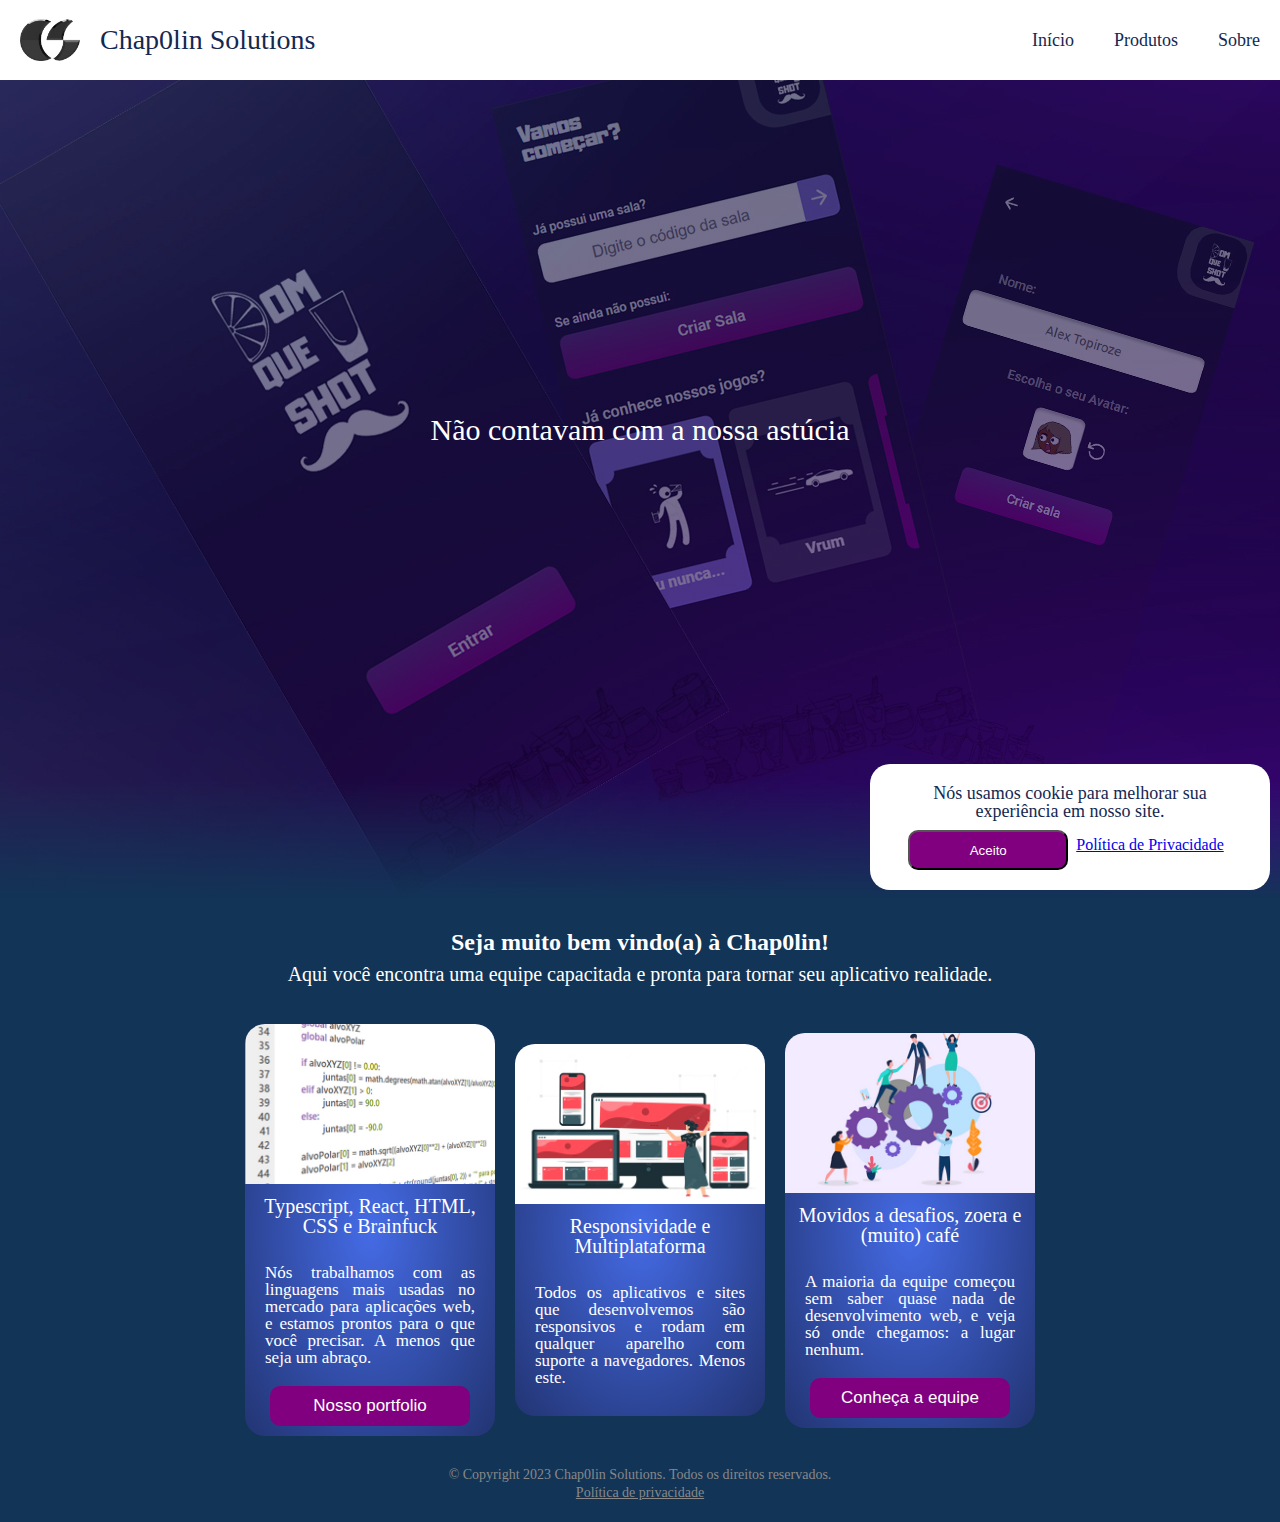
<file: index.html>
<!DOCTYPE html>
<html lang="en">
  <head>
    <meta charset="UTF-8" />
    <meta http-equiv="X-UA-Compatible" content="IE=edge" />
    <meta name="viewport" content="width=device-width, initial-scale=1.0" />
    <link
      rel="shortcut icon"
      href="./src/img/logo.png"
      type="image/x-icon"
    />
    <title>Chap0lin Solutions</title>
    <link rel="stylesheet" href="style.css" />
  </head>
  <body>
    <script src="https://cdnjs.cloudflare.com/ajax/libs/gsap/3.11.4/gsap.min.js"></script>
    <script src="./main.js"></script>
    
    <div class="introDiv">
      <div class="header">
        <div class="headerLeft">
          <img src="./src/img/logo.png" class="headerLogo">
          <p class="headerTitle">Chap0lin Solutions</p>
        </div>
        <div class="headerRight">
          <a class="headerItem desktop" href="./index.html">Início</a>
          <a class="headerItem desktop" href="./src/pages/products/products.html">Produtos</a>
          <a class="headerItem desktop" href="./src/pages/about/about.html">Sobre</a>
          <img class="headerBurguerIcon" onClick='toggleBurguerMenu()' src="./src/img/icons/burguer-menu-icon.png" />
        </div>
      </div>
      <div class='headerBurguerMenu'>
        <a class="headerItem burguer" href="./index.html">Início</a>
        <a class="headerItem burguer" href="./src/pages/products/products.html">Produtos</a>
        <a class="headerItem burguer" href="./src/pages/about/about.html">Sobre</a>
      </div>
      <p class="IntroTitle">Não contavam com a nossa astúcia</p>
      <div class="introTransition"></div>
    </div>

    <div class="WhatWeDoDiv">
      <div class="WhatWeDoIntro">
        <div class="WhatWeDoCover">
          <p class="WhatWeDoTitle">Seja muito bem vindo(a) à Chap0lin!</p>
          <p class="WhatWeDoText">Aqui você encontra uma equipe capacitada e pronta para tornar seu aplicativo realidade.</p>
        </div>
      </div>
      <div class="ThingsWeDo">
        <div class="ThingWeDo">
          <img src="./src/img/programming.jpg" class="ThingWeDoImg"/>
          <p class="ThingWeDoTitle">
            Typescript, React, HTML, CSS e Brainfuck
          </p>
          <p class="ThingWeDoText">
            Nós trabalhamos com as linguagens mais usadas no mercado para aplicações web, e estamos prontos para o que você precisar. A menos que seja um abraço.
          </p>
          <a href="./src/pages/products/products.html">
            <button class="ThingWeDoButton">Nosso portfolio</button>
          </a>
        </div>
        <div class="ThingWeDo">
          <img src="./src/img/responsive.jpg" class="ThingWeDoImg"/>
          <p class="ThingWeDoTitle">
            Responsividade e Multiplataforma
          </p>
          <p class="ThingWeDoText">
            Todos os aplicativos e sites que desenvolvemos são responsivos e rodam em qualquer aparelho com suporte a navegadores. Menos este.
          </p>
        </div>
        <div class="ThingWeDo">
          <img src="./src/img/team.jpg" class="ThingWeDoImg"/>
          <p class="ThingWeDoTitle">
            Movidos a desafios, zoera e (muito) café
          </p>
          <p class="ThingWeDoText">
            A maioria da equipe começou sem saber quase nada de desenvolvimento web, e veja só onde chegamos: a lugar nenhum.
          </p>
          <a href="./src/pages/about/about.html">
            <button class="ThingWeDoButton">Conheça a equipe</button>
          </a>
        </div>
      </div>
    </div>  
    <div class="footer">
      <p class="footerItem">&copy; Copyright 2023 Chap0lin Solutions. Todos os direitos reservados.</p>
      <a class="footerItem" href="./src/pages/privacy/privacyPolicy.html">Política de privacidade</a>
    </div>
    
    <div class="cookieBox">
      <p class="cookieText">
        Nós usamos cookie para melhorar sua experiência em nosso site.
      </p>
      <div class="cookieButtonAndLink">
        <button onClick='setCookiesConsent()' class="cookieButton">Aceito</button>
        <a href="./src/pages/privacy/privacyPolicy.html">
          <p class="cookieLink">
            Política de Privacidade
          </p>
        </a>
      </div>
    </div>
  </body>
</html>
</file>
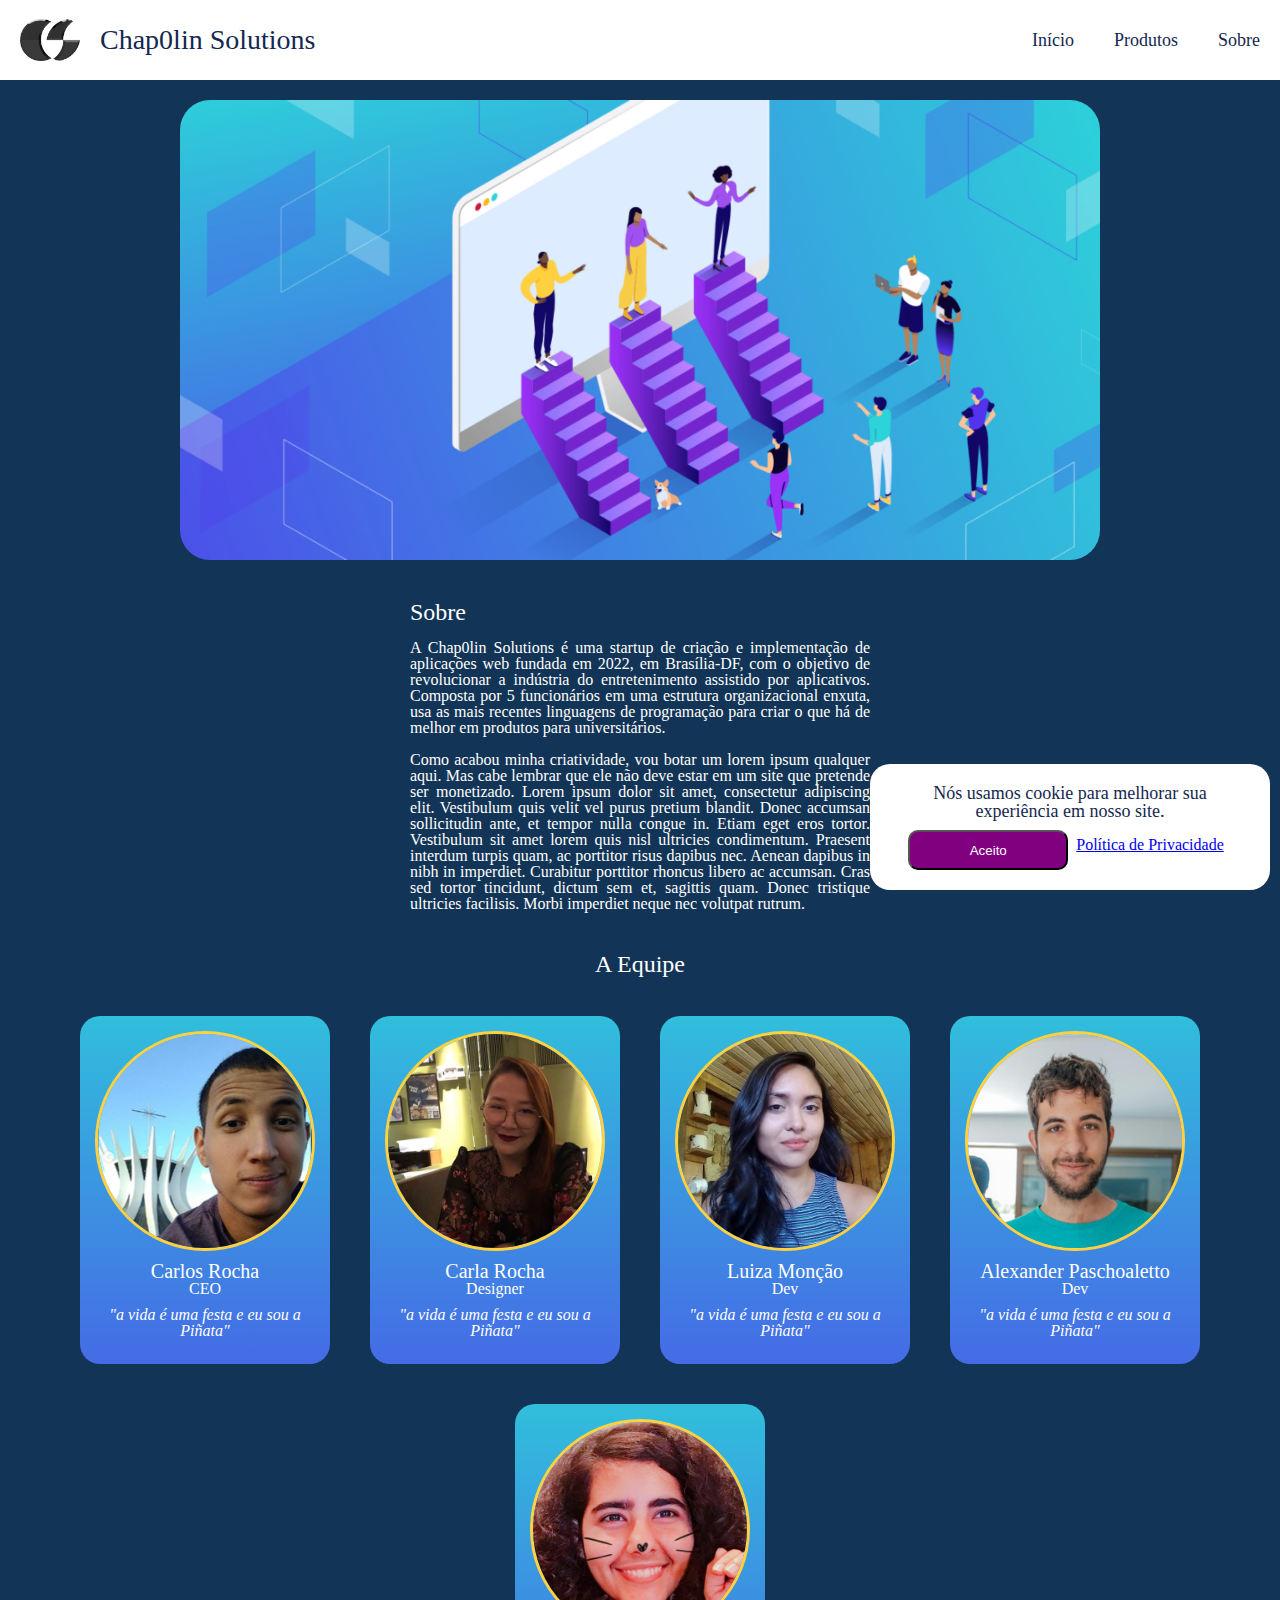
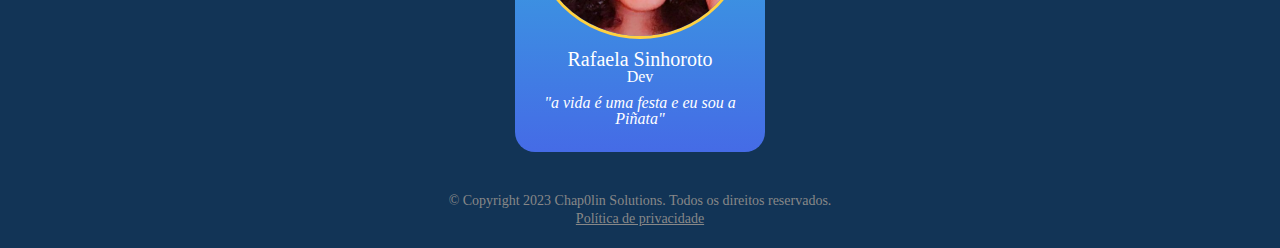
<file: src/pages/about/about.html>
<!DOCTYPE html>
<html lang="en">
    <head>
        <meta charset="UTF-8" />
        <meta http-equiv="X-UA-Compatible" content="IE=edge" />
        <meta name="viewport" content="width=device-width, initial-scale=1.0" />
        <link
          rel="shortcut icon"
          href="../../img/logo.png"
          type="image/x-icon"
        />
        <title>Chap0lin Solutions</title>
        <link rel="stylesheet" href="../../../style.css" />
        <link rel="stylesheet" href="./about.css" />
    </head>
    <body>
      <script src="https://cdnjs.cloudflare.com/ajax/libs/gsap/3.11.4/gsap.min.js"></script>
      <script src="../../../main.js"></script>
  
      <div class="header">
          <div class="headerLeft">
            <img src="../../img/logo.png" class="headerLogo">
            <p class="headerTitle">Chap0lin Solutions</p>
          </div>
          <div class="headerRight">
            <a class="headerItem desktop" href="../../../index.html">Início</a>
            <a class="headerItem desktop" href="../products/products.html">Produtos</a>
            <a class="headerItem desktop" href="./about.html">Sobre</a>
            <img class="headerBurguerIcon" onClick='toggleBurguerMenu()' src="../../img/icons/burguer-menu-icon.png" />
          </div>
      </div>
      <div class='headerBurguerMenu'>
        <a class="headerItem burguer" href="../../../index.html">Início</a>
        <a class="headerItem burguer" href="../products/products.html">Produtos</a>
        <a class="headerItem burguer" href="./about.html">Sobre</a>
      </div>

      <div>
        <div class="aboutDiv">
          <div class="aboutImageAndText">
            <img class="aboutImg" src="../../img/about-us.png"/>
            <div class="aboutText">
              <p class="aboutTitle">Sobre</p>
              <br>
              <p>
                  A Chap0lin Solutions é uma startup de criação e implementação
                  de aplicações web fundada em 2022, em Brasília-DF, com o objetivo
                  de revolucionar a indústria do entretenimento assistido por aplicativos.
                  Composta por 5 funcionários em uma estrutura organizacional enxuta,
                  usa as mais recentes linguagens de programação para criar o que há
                  de melhor em produtos para universitários.
              </p>
              <br>
              <p>
                  Como acabou minha criatividade, vou botar um lorem ipsum qualquer aqui.
                  Mas cabe lembrar que ele não deve estar em um site que pretende ser monetizado.
                  Lorem ipsum dolor sit amet, consectetur adipiscing elit. Vestibulum quis velit
                  vel purus pretium blandit. Donec accumsan sollicitudin ante, et tempor nulla
                  congue in. Etiam eget eros tortor. Vestibulum sit amet lorem quis nisl ultricies
                  condimentum. Praesent interdum turpis quam, ac porttitor risus dapibus nec.
                  Aenean dapibus in nibh in imperdiet. Curabitur porttitor rhoncus libero ac
                  accumsan. Cras sed tortor tincidunt, dictum sem et, sagittis quam.
                  Donec tristique ultricies facilisis. Morbi imperdiet neque nec volutpat rutrum.
              </p>
            </div>
          </div>
        </div>
      </div>

      <p class="aboutTitle center">A Equipe</p>
      <div class="aboutEmployees">
        <div class="aboutEmployeeDiv">
          <img class="aboutEmployeeImg" src="../../img/staff/carlos-rocha.JPG"/>
          <p class="aboutEmployeeTitle">Carlos Rocha</p>
          <p class="aboutEmployeePosition">CEO</p>
          <p class="aboutEmployeePhrase">"a vida é uma festa e eu sou a Piñata"</p>
        </div>
        <div class="aboutEmployeeDiv">
          <img class="aboutEmployeeImg" src="../../img/staff/carla-rocha.JPG"/>
          <p class="aboutEmployeeTitle">Carla Rocha</p>
          <p class="aboutEmployeePosition">Designer</p>
          <p class="aboutEmployeePhrase">"a vida é uma festa e eu sou a Piñata"</p>
        </div>
        <div class="aboutEmployeeDiv">
          <img class="aboutEmployeeImg" src="../../img/staff/luiza.JPG"/>
          <p class="aboutEmployeeTitle">Luiza Monção</p>
          <p class="aboutEmployeePosition">Dev</p>
          <p class="aboutEmployeePhrase">"a vida é uma festa e eu sou a Piñata"</p>
        </div>
        <div class="aboutEmployeeDiv">
          <img class="aboutEmployeeImg" src="../../img/staff/alex.JPG"/>
          <p class="aboutEmployeeTitle">Alexander Paschoaletto</p>
          <p class="aboutEmployeePosition">Dev</p>
          <p class="aboutEmployeePhrase">"a vida é uma festa e eu sou a Piñata"</p>
        </div>
        <div class="aboutEmployeeDiv">
          <img class="aboutEmployeeImg" src="../../img/staff/rafa-sinhoroto.JPG"/>
          <p class="aboutEmployeeTitle">Rafaela Sinhoroto</p>
          <p class="aboutEmployeePosition">Dev</p>
          <p class="aboutEmployeePhrase">"a vida é uma festa e eu sou a Piñata"</p>
        </div>
      </div>

      <div class="footer">
        <p class="footerItem">&copy; Copyright 2023 Chap0lin Solutions. Todos os direitos reservados.</p>
        <a class="footerItem" href="../privacy/privacyPolicy.html">Política de privacidade</a>
      </div>

      <div class="cookieBox">
        <p class="cookieText">
          Nós usamos cookie para melhorar sua experiência em nosso site.
        </p>
        <div class="cookieButtonAndLink">
          <button onClick='setCookiesConsent()' class="cookieButton">Aceito</button>
          <a href="../privacy/privacyPolicy.html">
            <p class="cookieLink">
              Política de Privacidade
            </p>
          </a>
        </div>
      </div>
    </body>
</html>
</file>
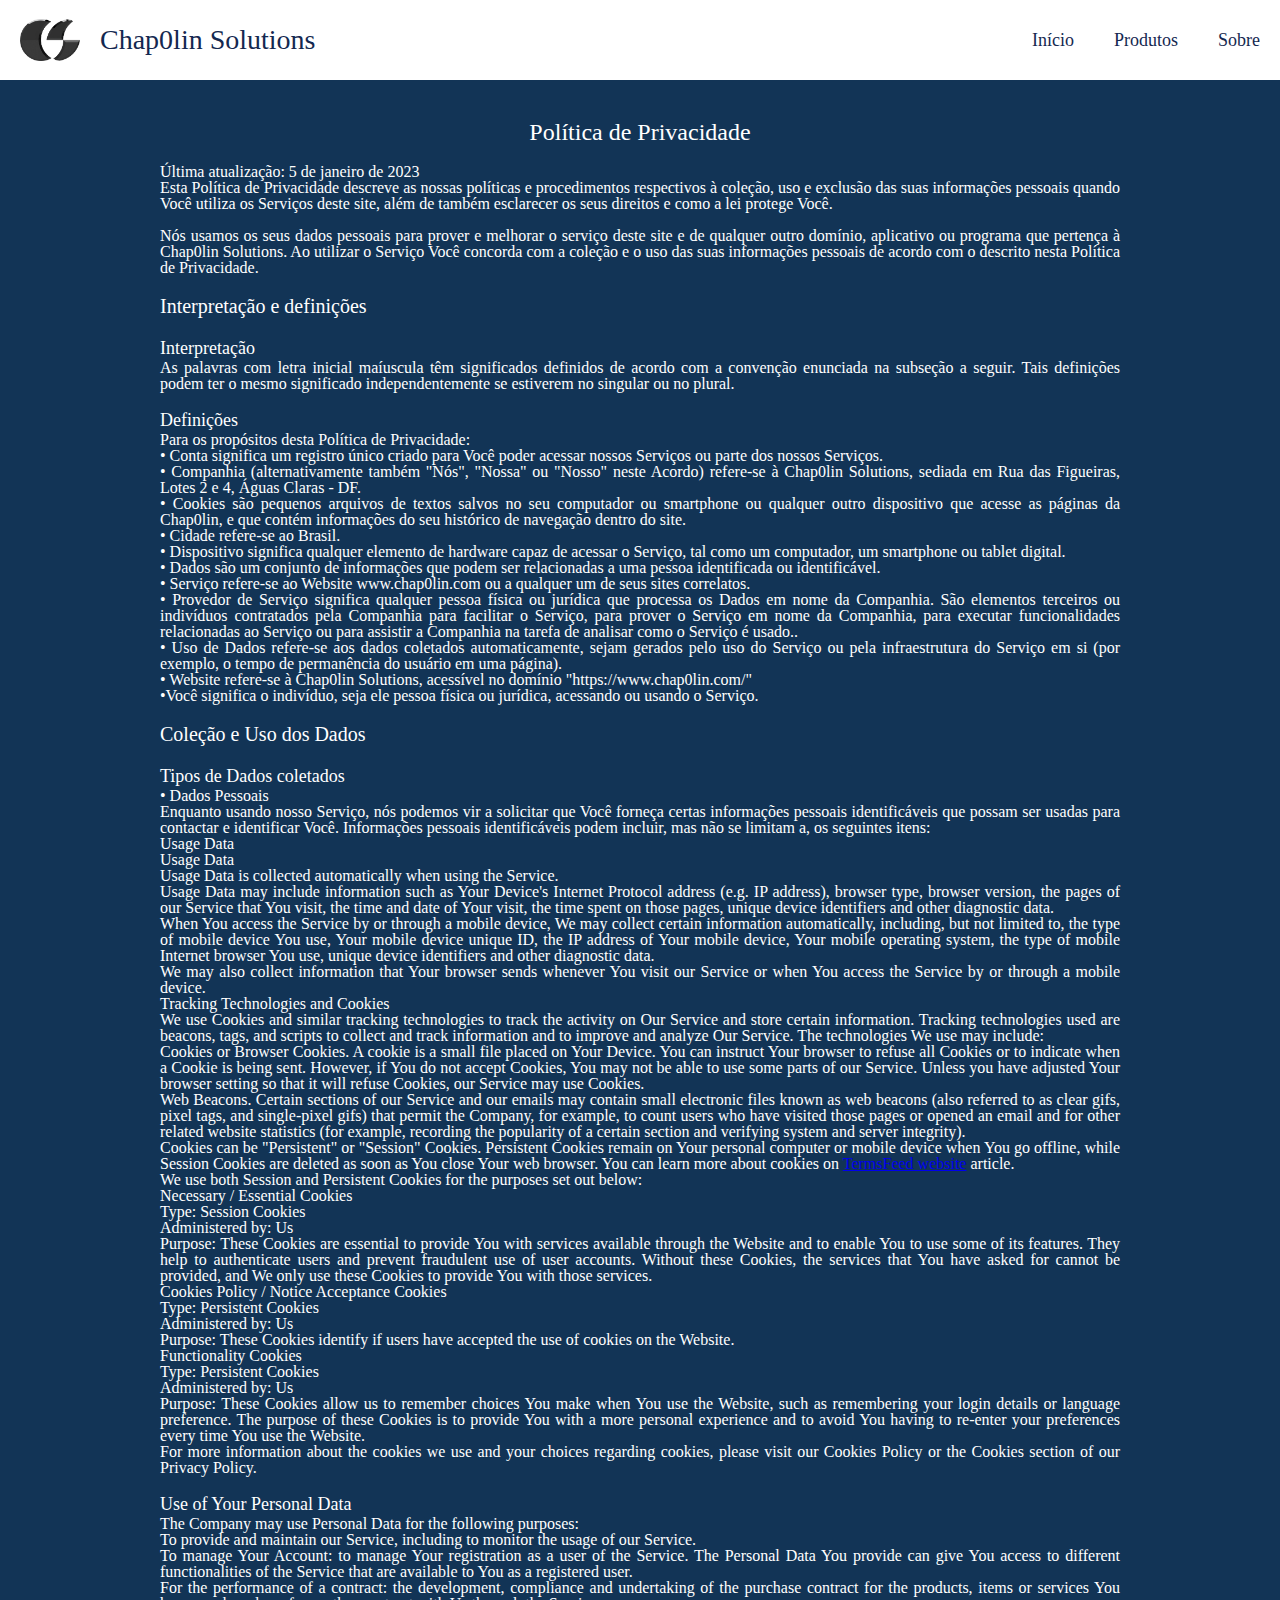
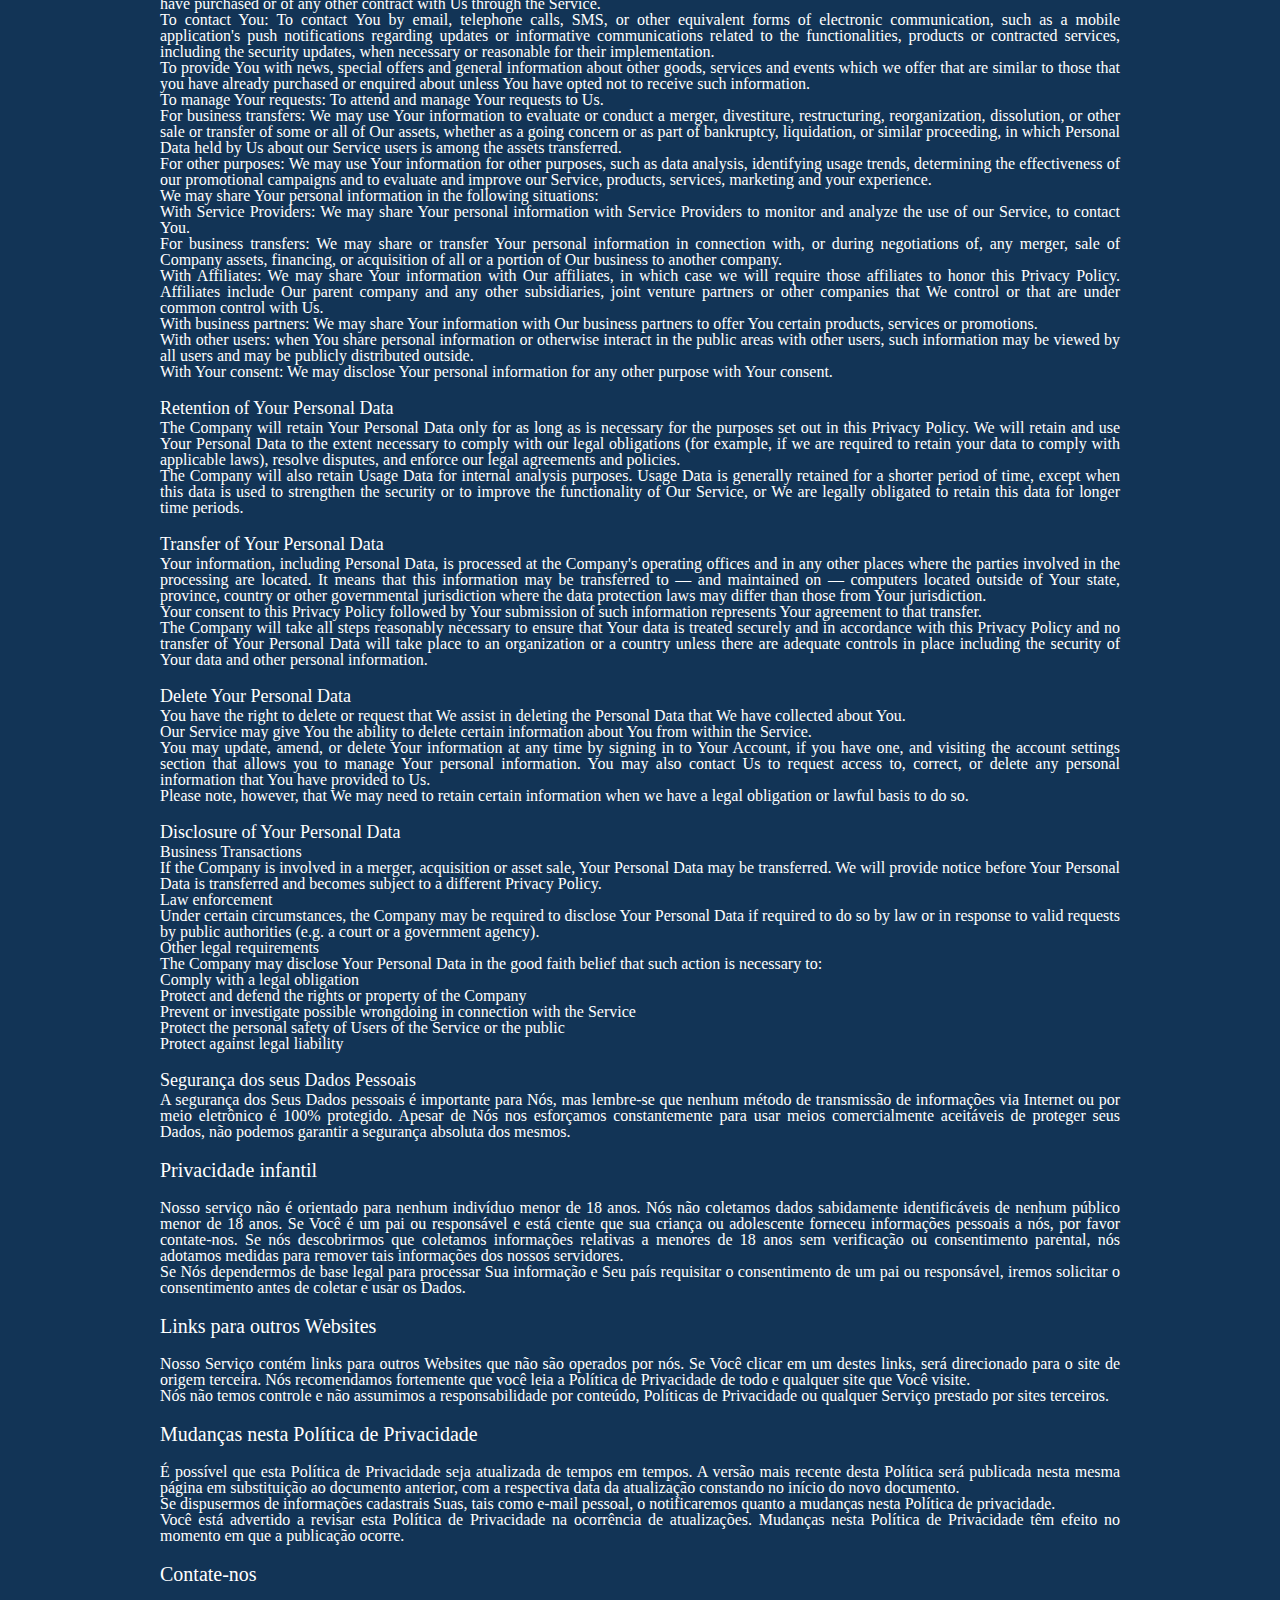
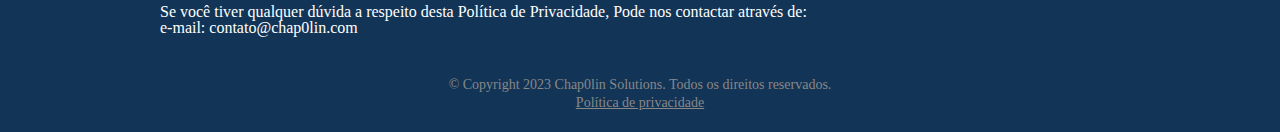
<file: src/pages/privacy/privacyPolicy.html>
<!DOCTYPE html>
<html lang="en">
    <head>
        <meta charset="UTF-8" />
        <meta http-equiv="X-UA-Compatible" content="IE=edge" />
        <meta name="viewport" content="width=device-width, initial-scale=1.0" />
        <link
          rel="shortcut icon"
          href="../../img/logo.png"
          type="image/x-icon"
        />
        <title>Chap0lin Solutions</title>
        <link rel="stylesheet" href="../../../style.css" />
        <link rel="stylesheet" href="./privacyPolicy.css"/>
    </head>
    <body>
      <script src="https://cdnjs.cloudflare.com/ajax/libs/gsap/3.11.4/gsap.min.js"></script>
      <script src="../../../main.js"></script>
  
      <div class="header">
          <div class="headerLeft">
            <img src="../../img/logo.png" class="headerLogo">
            <p class="headerTitle">Chap0lin Solutions</p>
          </div>
          <div class="headerRight">
            <a class="headerItem desktop" href="../../../index.html">Início</a>
            <a class="headerItem desktop" href="../products/products.html">Produtos</a>
            <a class="headerItem desktop" href="../about/about.html">Sobre</a>
            <img class="headerBurguerIcon" onClick='toggleBurguerMenu()' src="../../img/icons/burguer-menu-icon.png" />
          </div>
      </div>
      <div class='headerBurguerMenu'>
        <a class="headerItem burguer" href="../../../index.html">Início</a>
        <a class="headerItem burguer" href="../products/products.html">Produtos</a>
        <a class="headerItem burguer" href="../about/about.html">Sobre</a>
      </div>
      <div class="privacyTerms">
        <div class="privacyDiv">
          <p class="privacyTitle">Política de Privacidade</p>
          <p>Última atualização: 5 de janeiro de 2023</p>
          <p>
            Esta Política de Privacidade descreve as nossas políticas e procedimentos
            respectivos à coleção, uso e exclusão das suas informações pessoais quando
            Você utiliza os Serviços deste site, além de também esclarecer os seus
            direitos e como a lei protege Você.
          </p>
          <br>
          <p>
            Nós usamos os seus dados pessoais para prover e melhorar o serviço deste site
            e de qualquer outro domínio, aplicativo ou programa que pertença à Chap0lin Solutions.
            Ao utilizar o Serviço Você concorda com a coleção e o uso das suas
            informações pessoais de acordo com o descrito nesta Política de Privacidade.
          </p>
          <br>
          <p class="privacySubtitle">Interpretação e definições</p>
          <br>
          <p class="privacySubSubtitle">Interpretação</p>
          <p>
            As palavras com letra inicial maíuscula têm significados definidos de acordo
            com a convenção enunciada na subseção a seguir. Tais definições podem ter
            o mesmo significado independentemente se estiverem no singular ou no plural.
          </p>
          <br>
          <p class="privacySubSubtitle">Definições</p>
          <p>Para os propósitos desta Política de Privacidade:</p>
          <ul>
            <li>
              <p>&bull; Conta significa um registro único criado para Você poder
                acessar nossos Serviços ou parte dos nossos Serviços.</p>
            </li>
            <li>
              <p>&bull; Companhia (alternativamente também &quot;Nós&quot;, &quot;Nossa&quot;
              ou &quot;Nosso&quot; neste Acordo) refere-se à Chap0lin Solutions, sediada em
              Rua das Figueiras, Lotes 2 e 4, Águas Claras - DF.</p>
            </li>
            <li>
              <p>&bull; Cookies são pequenos arquivos de textos salvos no seu computador ou smartphone
              ou qualquer outro dispositivo que acesse as páginas da Chap0lin, e que contém informações
              do seu histórico de navegação dentro do site.</p>
            </li>
            <li>
              <p>&bull; Cidade refere-se ao Brasil.</p>
            </li>
            <li>
              <p>&bull; Dispositivo significa qualquer elemento de hardware capaz de acessar o Serviço,
              tal como um computador, um smartphone ou tablet digital.</p>
            </li>
            <li>
              <p>&bull; Dados são um conjunto de informações que podem ser relacionadas
              a uma pessoa identificada ou identificável.</p>
            </li>
            <li>
              <p>&bull; Serviço</b> refere-se ao Website www.chap0lin.com ou a qualquer um
              de seus sites correlatos.</p>
            </li>
            <li>
              <p>&bull; Provedor de Serviço significa qualquer pessoa física ou jurídica que processa
              os Dados em nome da Companhia. São elementos terceiros ou indivíduos contratados pela Companhia
              para facilitar o Serviço, para prover o Serviço em nome da Companhia, para executar funcionalidades
              relacionadas ao Serviço ou para assistir a Companhia na tarefa de analisar como o Serviço é usado..</p>
            </li>
            <li>
              <p>&bull; Uso de Dados refere-se aos dados coletados automaticamente, sejam gerados pelo uso do Serviço
              ou pela infraestrutura do Serviço em si (por exemplo, o tempo de permanência do usuário em uma página).</p>
            </li>
            <li>
              <p>&bull; Website refere-se à Chap0lin Solutions, acessível no domínio &quot;https://www.chap0lin.com/&quot;</p>
            </li>
            <li>
              <p>&bull;Você significa o indivíduo, seja ele pessoa física ou jurídica, acessando
              ou usando o Serviço.</p>
            </li>
          </ul>
          <br>
          <p class="privacySubtitle">Coleção e Uso dos Dados</p>
          <br>
          <p class="privacySubSubtitle">Tipos de Dados coletados</p>
          <p>&bull; Dados Pessoais</p>
          <p>Enquanto usando nosso Serviço, nós podemos vir a solicitar que Você forneça certas
          informações pessoais identificáveis que possam ser usadas para contactar e identificar
          Você. Informações pessoais identificáveis podem incluir, mas não se limitam a, os seguintes itens:</p>
          <ul>
          <li>Usage Data</li>
          </ul>
          <h3>Usage Data</h3>
          <p>Usage Data is collected automatically when using the Service.</p>
          <p>Usage Data may include information such as Your Device's Internet Protocol address (e.g. IP address), browser type, browser version, the pages of our Service that You visit, the time and date of Your visit, the time spent on those pages, unique device identifiers and other diagnostic data.</p>
          <p>When You access the Service by or through a mobile device, We may collect certain information automatically, including, but not limited to, the type of mobile device You use, Your mobile device unique ID, the IP address of Your mobile device, Your mobile operating system, the type of mobile Internet browser You use, unique device identifiers and other diagnostic data.</p>
          <p>We may also collect information that Your browser sends whenever You visit our Service or when You access the Service by or through a mobile device.</p>
          <h3>Tracking Technologies and Cookies</h3>
          <p>We use Cookies and similar tracking technologies to track the activity on Our Service and store certain information. Tracking technologies used are beacons, tags, and scripts to collect and track information and to improve and analyze Our Service. The technologies We use may include:</p>
          <ul>
          <li><b>Cookies or Browser Cookies.</b> A cookie is a small file placed on Your Device. You can instruct Your browser to refuse all Cookies or to indicate when a Cookie is being sent. However, if You do not accept Cookies, You may not be able to use some parts of our Service. Unless you have adjusted Your browser setting so that it will refuse Cookies, our Service may use Cookies.</li>
          <li><b>Web Beacons.</b> Certain sections of our Service and our emails may contain small electronic files known as web beacons (also referred to as clear gifs, pixel tags, and single-pixel gifs) that permit the Company, for example, to count users who have visited those pages or opened an email and for other related website statistics (for example, recording the popularity of a certain section and verifying system and server integrity).</li>
          </ul>
          <p>Cookies can be &quot;Persistent&quot; or &quot;Session&quot; Cookies. Persistent Cookies remain on Your personal computer or mobile device when You go offline, while Session Cookies are deleted as soon as You close Your web browser. You can learn more about cookies on <a href="https://www.termsfeed.com/blog/cookies/#What_Are_Cookies" target="_blank">TermsFeed website</a> article.</p>
          <p>We use both Session and Persistent Cookies for the purposes set out below:</p>
          <ul>
          <li>
          <p><b>Necessary / Essential Cookies</b></p>
          <p>Type: Session Cookies</p>
          <p>Administered by: Us</p>
          <p>Purpose: These Cookies are essential to provide You with services available through the Website and to enable You to use some of its features. They help to authenticate users and prevent fraudulent use of user accounts. Without these Cookies, the services that You have asked for cannot be provided, and We only use these Cookies to provide You with those services.</p>
          </li>
          <li>
          <p><b>Cookies Policy / Notice Acceptance Cookies</b></p>
          <p>Type: Persistent Cookies</p>
          <p>Administered by: Us</p>
          <p>Purpose: These Cookies identify if users have accepted the use of cookies on the Website.</p>
          </li>
          <li>
          <p><b>Functionality Cookies</b></p>
          <p>Type: Persistent Cookies</p>
          <p>Administered by: Us</p>
          <p>Purpose: These Cookies allow us to remember choices You make when You use the Website, such as remembering your login details or language preference. The purpose of these Cookies is to provide You with a more personal experience and to avoid You having to re-enter your preferences every time You use the Website.</p>
          </li>
          </ul>
          <p>For more information about the cookies we use and your choices regarding cookies, please visit our Cookies Policy or the Cookies section of our Privacy Policy.</p>
          <br>
          <p class="privacySubSubtitle">Use of Your Personal Data</p>
          <p>The Company may use Personal Data for the following purposes:</p>
          <ul>
          <li>
          <p><b>To provide and maintain our Service</b>, including to monitor the usage of our Service.</p>
          </li>
          <li>
          <p><b>To manage Your Account:</b> to manage Your registration as a user of the Service. The Personal Data You provide can give You access to different functionalities of the Service that are available to You as a registered user.</p>
          </li>
          <li>
          <p><b>For the performance of a contract:</b> the development, compliance and undertaking of the purchase contract for the products, items or services You have purchased or of any other contract with Us through the Service.</p>
          </li>
          <li>
          <p><b>To contact You:</b> To contact You by email, telephone calls, SMS, or other equivalent forms of electronic communication, such as a mobile application's push notifications regarding updates or informative communications related to the functionalities, products or contracted services, including the security updates, when necessary or reasonable for their implementation.</p>
          </li>
          <li>
          <p><b>To provide You</b> with news, special offers and general information about other goods, services and events which we offer that are similar to those that you have already purchased or enquired about unless You have opted not to receive such information.</p>
          </li>
          <li>
          <p><b>To manage Your requests:</b> To attend and manage Your requests to Us.</p>
          </li>
          <li>
          <p><b>For business transfers:</b> We may use Your information to evaluate or conduct a merger, divestiture, restructuring, reorganization, dissolution, or other sale or transfer of some or all of Our assets, whether as a going concern or as part of bankruptcy, liquidation, or similar proceeding, in which Personal Data held by Us about our Service users is among the assets transferred.</p>
          </li>
          <li>
          <p><b>For other purposes</b>: We may use Your information for other purposes, such as data analysis, identifying usage trends, determining the effectiveness of our promotional campaigns and to evaluate and improve our Service, products, services, marketing and your experience.</p>
          </li>
          </ul>
          <p>We may share Your personal information in the following situations:</p>
          <ul>
          <li><b>With Service Providers:</b> We may share Your personal information with Service Providers to monitor and analyze the use of our Service,  to contact You.</li>
          <li><b>For business transfers:</b> We may share or transfer Your personal information in connection with, or during negotiations of, any merger, sale of Company assets, financing, or acquisition of all or a portion of Our business to another company.</li>
          <li><b>With Affiliates:</b> We may share Your information with Our affiliates, in which case we will require those affiliates to honor this Privacy Policy. Affiliates include Our parent company and any other subsidiaries, joint venture partners or other companies that We control or that are under common control with Us.</li>
          <li><b>With business partners:</b> We may share Your information with Our business partners to offer You certain products, services or promotions.</li>
          <li><b>With other users:</b> when You share personal information or otherwise interact in the public areas with other users, such information may be viewed by all users and may be publicly distributed outside.</li>
          <li><b>With Your consent</b>: We may disclose Your personal information for any other purpose with Your consent.</li>
          </ul>
          <br>
          <p class="privacySubSubtitle">Retention of Your Personal Data</p>
          <p>The Company will retain Your Personal Data only for as long as is necessary for the purposes set out in this Privacy Policy. We will retain and use Your Personal Data to the extent necessary to comply with our legal obligations (for example, if we are required to retain your data to comply with applicable laws), resolve disputes, and enforce our legal agreements and policies.</p>
          <p>The Company will also retain Usage Data for internal analysis purposes. Usage Data is generally retained for a shorter period of time, except when this data is used to strengthen the security or to improve the functionality of Our Service, or We are legally obligated to retain this data for longer time periods.</p>
          <br>
          <p class="privacySubSubtitle">Transfer of Your Personal Data</p>
          <p>Your information, including Personal Data, is processed at the Company's operating offices and in any other places where the parties involved in the processing are located. It means that this information may be transferred to — and maintained on — computers located outside of Your state, province, country or other governmental jurisdiction where the data protection laws may differ than those from Your jurisdiction.</p>
          <p>Your consent to this Privacy Policy followed by Your submission of such information represents Your agreement to that transfer.</p>
          <p>The Company will take all steps reasonably necessary to ensure that Your data is treated securely and in accordance with this Privacy Policy and no transfer of Your Personal Data will take place to an organization or a country unless there are adequate controls in place including the security of Your data and other personal information.</p>
          <br>
          <p class="privacySubSubtitle">Delete Your Personal Data</p>
          <p>You have the right to delete or request that We assist in deleting the Personal Data that We have collected about You.</p>
          <p>Our Service may give You the ability to delete certain information about You from within the Service.</p>
          <p>You may update, amend, or delete Your information at any time by signing in to Your Account, if you have one, and visiting the account settings section that allows you to manage Your personal information. You may also contact Us to request access to, correct, or delete any personal information that You have provided to Us.</p>
          <p>Please note, however, that We may need to retain certain information when we have a legal obligation or lawful basis to do so.</p>
          <br>
          <p class="privacySubSubtitle">Disclosure of Your Personal Data</p>
          <h3>Business Transactions</h3>
          <p>If the Company is involved in a merger, acquisition or asset sale, Your Personal Data may be transferred. We will provide notice before Your Personal Data is transferred and becomes subject to a different Privacy Policy.</p>
          <h3>Law enforcement</h3>
          <p>Under certain circumstances, the Company may be required to disclose Your Personal Data if required to do so by law or in response to valid requests by public authorities (e.g. a court or a government agency).</p>
          <h3>Other legal requirements</h3>
          <p>The Company may disclose Your Personal Data in the good faith belief that such action is necessary to:</p>
          <ul>
          <li>Comply with a legal obligation</li>
          <li>Protect and defend the rights or property of the Company</li>
          <li>Prevent or investigate possible wrongdoing in connection with the Service</li>
          <li>Protect the personal safety of Users of the Service or the public</li>
          <li>Protect against legal liability</li>
          </ul>
          <br>
          <p class="privacySubSubtitle">Segurança dos seus Dados Pessoais</p>
          <p>
            A segurança dos Seus Dados pessoais é importante para Nós, mas lembre-se que nenhum método
            de transmissão de informações via Internet ou por meio eletrônico é 100% protegido. Apesar de Nós
            nos esforçamos constantemente para usar meios comercialmente aceitáveis de proteger seus Dados,
            não podemos garantir a segurança absoluta dos mesmos.
          </p>
          <br>
          <p class="privacySubtitle">Privacidade infantil</p>
          <br>
          <p>
            Nosso serviço não é orientado para nenhum indivíduo menor de 18 anos. Nós não coletamos dados
            sabidamente identificáveis de nenhum público menor de 18 anos. Se Você é um pai ou responsável
            e está ciente que sua criança ou adolescente forneceu informações pessoais a nós, por favor 
            contate-nos. Se nós descobrirmos que coletamos informações relativas a menores de 18 anos sem
            verificação ou consentimento parental, nós adotamos medidas para remover tais informações dos
            nossos servidores.
          </p>
          <p>
            Se Nós dependermos de base legal para processar Sua informação e Seu país requisitar o consentimento
            de um pai ou responsável, iremos solicitar o consentimento antes de coletar e usar os Dados.
          </p>
          <br>
          <p class="privacySubtitle">Links para outros Websites</p>
          <br>
          <p>
            Nosso Serviço contém links para outros Websites que não são operados por nós. Se Você clicar em
            um destes links, será direcionado para o site de origem terceira. Nós recomendamos fortemente que
            você leia a Política de Privacidade de todo e qualquer site que Você visite.
          </p>
          <p>
            Nós não temos controle e não assumimos a responsabilidade por conteúdo, Políticas de Privacidade
            ou qualquer Serviço prestado por sites terceiros.
          </p>
          <br>
          <p class="privacySubtitle">Mudanças nesta Política de Privacidade</p>
          <br>
          <p>
            É possível que esta Política de Privacidade seja atualizada de tempos em tempos.
            A versão mais recente desta Política será publicada nesta mesma página em
            substituição ao documento anterior, com a respectiva data da atualização constando
            no início do novo documento.
          </p>
          <p>
            Se dispusermos de informações cadastrais Suas, tais como e-mail pessoal, o notificaremos
            quanto a mudanças nesta Política de privacidade.
          </p>
          <p>
            Você está advertido a revisar esta Política de Privacidade na ocorrência de atualizações.
            Mudanças nesta Política de Privacidade têm efeito no momento em que a publicação ocorre.
          </p>
          <br>
          <p class="privacySubtitle">Contate-nos</p>
          <br>
          <p>Se você tiver qualquer dúvida a respeito desta Política de Privacidade, Pode nos contactar através de:</p>
          <ul>
          <li>e-mail: contato@chap0lin.com</li>
          </ul>
        </div>   
        </div>
        <div class="footer">
          <p class="footerItem">&copy; Copyright 2023 Chap0lin Solutions. Todos os direitos reservados.</p>
          <a class="footerItem" href="./privacyPolicy.html">Política de privacidade</a>
        </div>
    </body>
</html>
</file>
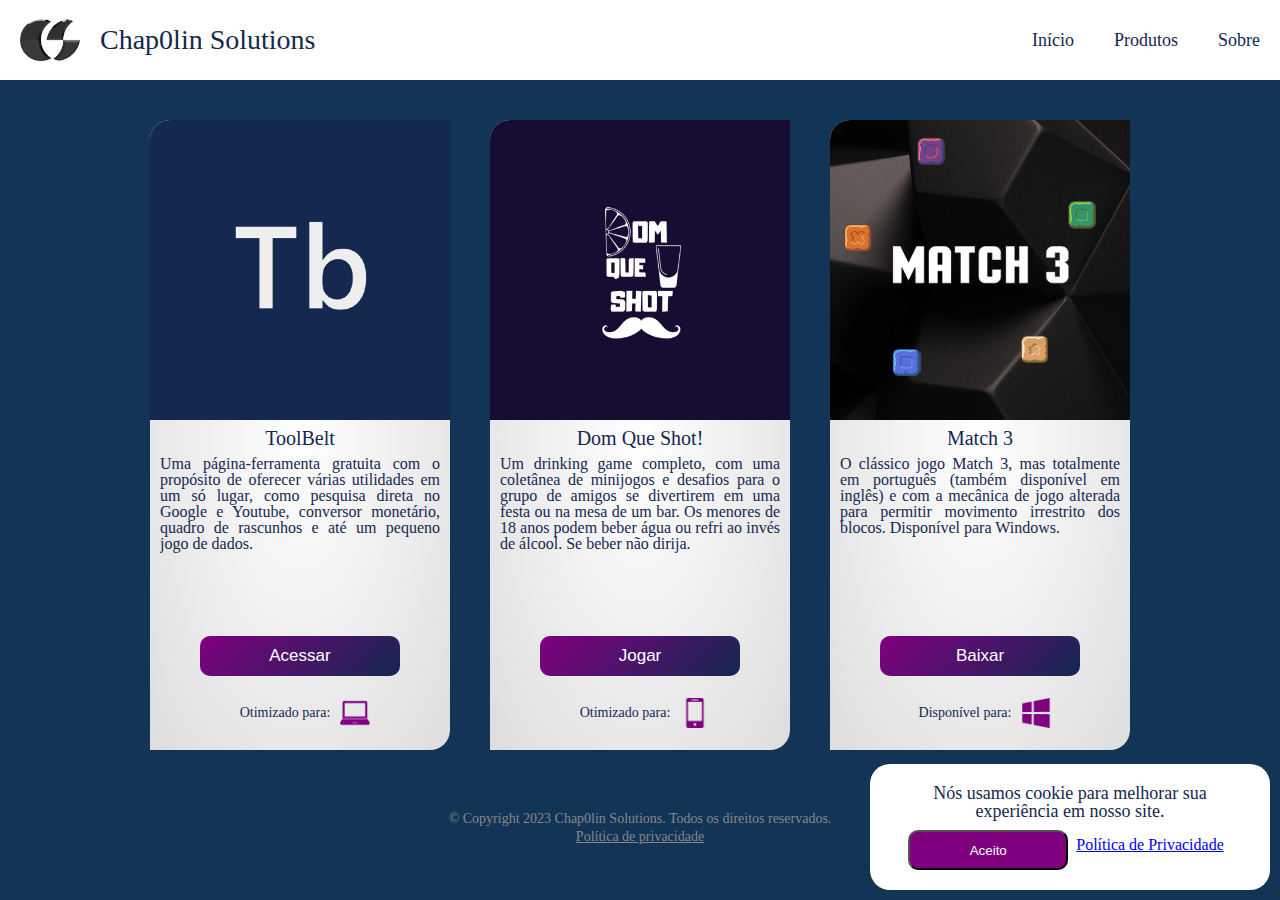
<file: src/pages/products/products.html>
<!DOCTYPE html>
<html lang="en">
    <head>
        <meta charset="UTF-8" />
        <meta http-equiv="X-UA-Compatible" content="IE=edge" />
        <meta name="viewport" content="width=device-width, initial-scale=1.0" />
        <link
          rel="shortcut icon"
          href="../../img/logo.png"
          type="image/x-icon"
        />
        <title>Chap0lin Solutions</title>
        <link rel="stylesheet" href="../../../style.css" />
        <link rel="stylesheet" href="./products.css"/>
    </head>
    <body>
      <script src="https://cdnjs.cloudflare.com/ajax/libs/gsap/3.11.4/gsap.min.js"></script>
      <script src="../../../main.js"></script>
  
      <div class="header">
          <div class="headerLeft">
            <img src="../../img/logo.png" class="headerLogo">
            <p class="headerTitle">Chap0lin Solutions</p>
          </div>
          <div class="headerRight">
            <a class="headerItem desktop" href="../../../index.html">Início</a>
            <a class="headerItem desktop" href="./products.html">Produtos</a>
            <a class="headerItem desktop" href="../about/about.html">Sobre</a>
            <img class="headerBurguerIcon" onClick='toggleBurguerMenu()' src="../../img/icons/burguer-menu-icon.png" />
          </div>
      </div>
      <div class='headerBurguerMenu'>
        <a class="headerItem burguer" href="../../../index.html">Início</a>
        <a class="headerItem burguer" href="./products.html">Produtos</a>
        <a class="headerItem burguer" href="../about/about.html">Sobre</a>
      </div>

      <div class="productsDiv">
        <div class="product">
          <img class="productImg" src="../../img/products/toolbelt.jpg"/>
          <p class="productTitle">ToolBelt</p>
          <p class="productText">
            Uma página-ferramenta gratuita com o propósito de oferecer
            várias utilidades em um só lugar, como pesquisa direta no Google
            e Youtube, conversor monetário, quadro de rascunhos e até um
            pequeno jogo de dados.</p>
          <a href="https://chap0lin.github.io/ToolBelt"><button class="productButton">Acessar</button></a>
          <div class="productRecommendation">
            <p class="recommendationText">Otimizado para:</p>
            <img class="recommendationIcon" src="../../img/icons/laptop.png"/>          
          </div>
          </div>
        <div class="product">
          <img class="productImg" src="../../img/products/domqueshot.jpg"/>
          <p class="productTitle">Dom Que Shot!</p>
          <p class="productText">
            Um drinking game completo, com uma coletânea de minijogos e
            desafios para o grupo de amigos se divertirem em uma festa ou
            na mesa de um bar. Os menores de 18 anos podem beber água ou
            refri ao invés de álcool. Se beber não dirija.
          </p>
          <a href="https://domqueshot.com"><button class="productButton">Jogar</button></a>
          <div class="productRecommendation">
            <p class="recommendationText">Otimizado para:</p>
            <img class="recommendationIcon" src="../../img/icons/cellphone.png"/>          
          </div> 
        </div>
        <div class="product">
          <img class="productImg" src="../../img/products/match3.jpg"/>
          <p class="productTitle">Match 3</p>
          <p class="productText">
            O clássico jogo Match 3, mas totalmente em português (também disponível em inglês)
            e com a mecânica de jogo alterada para permitir movimento irrestrito dos blocos.
            Disponível para Windows.
          </p>
          <a href="./products.html"><button class="productButton">Baixar</button></a>
          <div class="productRecommendation">
            <p class="recommendationText">Disponível para:</p>
            <img class="recommendationIcon" src="../../img/icons/windows.png"/>          
          </div>
        </div>
      </div>
      <div class="footer">
        <p class="footerItem">&copy; Copyright 2023 Chap0lin Solutions. Todos os direitos reservados.</p>
        <a class="footerItem" href="../privacy/privacyPolicy.html">Política de privacidade</a>
      </div>

      <div class="cookieBox">
        <p class="cookieText">
          Nós usamos cookie para melhorar sua experiência em nosso site.
        </p>
        <div class="cookieButtonAndLink">
          <button onClick='setCookiesConsent()' class="cookieButton">Aceito</button>
          <a href="../privacy/privacyPolicy.html">
            <p class="cookieLink">
              Política de Privacidade
            </p>
          </a>
        </div>
      </div>
    </body>
</html>
</file>
<file: src/pages/about/about.css>
.aboutImg {
    max-width: 80vw;
    height: 500px;
    padding: 20px;
    object-fit: scale-down;
    border-radius: 50px;
}

.aboutDiv {
    display: flex;
    justify-content: center;
    align-items: center;
    overflow: hidden;
}

.aboutImageAndText {
    display: flex;
    flex-wrap: wrap;
    align-items: center;
    justify-content: center;
}

.aboutTitle{
    color: white;
    font-size: 24px;
    font-family: 'Segoe UI';
}

.center {
    text-align: center;
    padding: 20px;
}

.aboutText {
    width: 100%;
    max-width: 500px;
    padding: 20px;
    display: flex;
    flex-direction: column;
    text-align: justify;
    color: white;
    font-family: 'Segoe UI';
}

.aboutEmployees {
    display: flex;
    justify-content: center;
    flex-wrap: wrap;
    overflow: hidden;
}

.aboutEmployeeDiv {
    font-family: 'Segoe UI';
    margin: 20px;
    display: flex;
    flex-direction: column;
    align-items: center;
    padding: 15px;
    width: 250px;
    border-radius: 20px;
    background: linear-gradient(#31bedc, #456be6);
}

.aboutEmployeeImg {
    width: 220px;
    object-fit: scale-down;
    border-radius: 50%;
    border: 3px solid #ffd141;
}

.aboutEmployeeTitle {
    font-size: 20px;
    font-weight: 500;
    color: white;
    margin-top: 10px;
}

.aboutEmployeePosition {
    color: white;
}

.aboutEmployeePhrase {
    margin: 10px 0;
    color: white;
    font-style: italic;
    text-align: center;
}


@media screen and (max-width: 1080px) {

    .aboutTitle {
        text-align: center;
    }

    .aboutImg {
        max-width: 100vw;
        object-fit: cover;
    }
  }
</file>
<file: src/pages/privacy/privacyPolicy.css>
.privacyTerms {
    display: flex;
    justify-content: center;
}

.privacyDiv {
    width: 100vw;
    max-width: 1000px;
    padding: 20px;
    font-size: 16px;
    font-weight: 400;
    text-align: justify;
    color: white;
    font-family: 'Segoe UI';
}

.privacyTitle{
    font-size: 24px;
    font-weight: 500;
    text-align: center;
    padding: 20px;
}

.privacySubtitle {
    font-size: 20px;
    font-weight: 500;
    line-height: 28px;
}

.privacySubSubtitle {
    font-size: 18px;
    line-height: 24px;
    font-weight: 500;
}
</file>
<file: src/pages/products/products.css>
.productsDiv{
    padding: 20px;
    display: flex;
    flex-wrap: wrap;
    width: 100vw;
    justify-content: center;
    color: #142850;
    font-family: 'Segoe UI';
}

.product {
    margin: 20px;
    display: flex;
    flex-direction: column;
    align-items: center;
    width: 300px;
    background: radial-gradient(#FFFFFF, #DDDDDD);
    border-radius: 20px 0 20px 0;
}

.productImg {
    width: 100%;
    object-fit: scale-down;
    border-radius: 20px 0 0 0;
}

.productTitle {
    text-align: center;
    font-size: 20px;
    font-weight: 500;
    margin: 8px;
}

.productText {
    text-align: justify;
    margin: 0 10px;
    height: 160px;
    overflow: scroll;
}

.productText::-webkit-scrollbar {
    display: none;
 }

.productButton {
  color: white;
  width: 200px;
  height: 40px;
  background: linear-gradient(135deg, #800080 0%, #142850);
  border-radius: 10px;
  border: none;
  padding: 0;
  margin: 20px;
  font-size: 17px;
}

.productRecommendation {
    padding: 0 0 20px 0;
    display: flex;
    justify-content: center;
    align-items: center;
}

.recommendationText {
    font-size: 14px;
    color: #142850;
    font-weight: 300;
    padding: 10px;
}

.recommendationIcon {
    width: 30px;
    object-fit: scale-down;
}
</file>
<file: style.css>
/*////////////////////////////////////////////////////////////////////início do reset-CSS */

html, body, div, span, applet, object, iframe,
h1, h2, h3, h4, h5, h6, p, blockquote, pre,
a, abbr, acronym, address, big, cite, code,
del, dfn, em, img, ins, kbd, q, s, samp,
small, strike, strong, sub, sup, tt, var,
b, u, i, center, p,
dl, dt, dd, ol, ul, li,
fieldset, form, label, legend,
table, caption, tbody, tfoot, thead, tr, th, td,
article, aside, canvas, details, embed, 
figure, figcaption, footer, header, hgroup, 
menu, nav, output, ruby, section, summary,
time, mark, audio, video {
  box-sizing: border-box;
	margin: 0;
	padding: 0;
	border: 0;
  font-family: 'Segoe UI';
	font-size: 100%;
	font: inherit;
	vertical-align: baseline;
}
/* HTML5 display-role reset for older browsers */
article, aside, details, figcaption, figure, 
footer, header, hgroup, menu, nav, section {
	display: block;
}
body {
	line-height: 1;
}
ol, ul {
	list-style: none;
}
blockquote, q {
	quotes: none;
}
blockquote:before, blockquote:after,
q:before, q:after {
	content: '';
	content: none;
}
table {
	border-collapse: collapse;
	border-spacing: 0;
}

/*////////////////////////////////////////////////////////////////// fim do reset CSS */

body {
  min-height: 100vh;
  background: #123456;
}

.header {
  display: flex;
  justify-content: space-between;
  align-items: center;
  width: 100%;
  height: 80px;
  font-family: 'Segoe UI';
  background: #FFFFFF;
}

.headerBurguerIcon {
  display: none;
}

.headerLeft {
  display: flex;
  align-items: center;
}

.headerRight {
  display: flex;
  justify-content: flex-end;
  align-items: center;
}

.headerLogo {
  width: 60px;
  object-fit: scale-down;
  margin: 0 20px;
}

.headerTitle {
  font-size: 28px;
  font-weight: 500;
  color:#142850;
}

.headerItem {
  font-family: 'Segoe UI';
  font-size: 18px;
  font-weight: 400;
  padding: 20px;
  color:#142850;
  text-decoration: none;
}

.headerBurguerMenu {
  scale: 1 0;
  display: flex;
  flex-direction: column;
  width: 120px;
  color:#142850;
  background-color: white;
  position: absolute;
  right: 0;
  top: 60px;
  box-shadow: 0px 8px 16px 0px rgba(0,0,0,0.2);
  z-index: 1;
}

.main{
  color: white;
  width: 100vw;
  display: flex;
  flex-direction: column;
  justify-content: flex-start;
  font-family: 'Segoe UI';
}

.mainImage {
  padding: 0;
  margin: 0;
  width: 100%;
  object-fit: scale-down;
}

.introDiv {
  background-image: url('./src/img/domqueshot-wallpaper-numb.jpg');
  background-repeat: no-repeat;
  background-size:cover;
  background-position: center;
  width: 100%;
  height: 100vh;
  color: white;
  font-family: 'Segoe UI';
  font-weight: 300;
  font-size: 30px;
  text-align: center;
  display: flex;
  flex-direction: column;
  justify-content: space-between;
  align-items: center;
}

.introTransition{
  width: 100%;
  height: 120px;
  background: linear-gradient(rgba(0, 0, 0, 0), #123456);
}

.WhatWeDoDiv {
  display: flex;
  flex-direction: column;
  align-items: center;
  justify-content: center;
  color: white;
  font-family: 'Segoe UI';
  width: 100%;
}

.WhatWeDoIntro{
  width: 100%;
  font-size: 24px;
  text-align: center;
  padding: 30px;
  background-repeat: no-repeat;
  background-size: cover;
  background-position: center;
  color: #FFFFFF;
}

.WhatWeDoTitle {
  font-size: 24px;
  font-weight: 700;
}

.WhatWeDoText {
  margin-top: 10px;
  font-size: 20px;
  font-weight: 400;
}

.ThingsWeDo {
  display: flex;
  justify-content: center;
  align-items: center;
  flex-wrap: wrap;
}

.ThingWeDo {
  margin: 10px;
  width: 250px;
  min-height: 25vw;
  background: radial-gradient(#456be6, #223472);
  border-radius: 20px;
  color: white;
  display: flex;
  flex-direction: column;
  align-items: center;
  padding: 0 0 10px 0;
}

.ThingWeDoImg {
  width: 100%;
  height: 160px;
  object-fit: cover;
  border-radius: 20px 20px 0 0;
}

.ThingWeDoTitle{
  font-size: 20px;
  font-weight: 500;
  text-align: center;
  padding: 4px 10px 8px 10px;
  margin-top: 8px;
}

.ThingWeDoText {
  font-size: 17px;
  font-weight: 400;
  padding: 20px;
  text-align: justify;
}

.ThingWeDoButton{
  color: white;
  width: 200px;
  height: 40px;
  background: linear-gradient(180deg, #800080 0%, rgba(255, 255, 255, 0));
  background-color: purple;
  border-radius: 10px;
  border: none;
  padding: 0;
  font-size: 17px;
}

.footer {
  margin: 20px;
  display: flex;
  flex-direction: column;
  justify-content: flex-end;
  align-items: center;
  text-align: center;
}

.footerItem {
  font-family: 'Segoe UI';
  margin: 0;
  padding: 2px;
  font-size: 14px;
  color:#888888;
}

.cookieBox {
  scale: 0;
  position: fixed;
  bottom: 10px;
  right: 10px;
  background: white;
  border-radius: 20px;
  width: 400px;
  padding: 20px;
  color:#142850;
  font-size: 18px;
  font-family: 'Segoe UI';
  display: flex;
  flex-direction: column;
  justify-content: center;
  align-items: center;
}

.cookieText {
  width: 340px;
  text-align: center;
}

.cookieButton {
  margin: 10px 0 0 0;
  width: 160px;
  height: 40px;
  border-radius: 10px;
  color: white;
  background: #800080;
}

.cookieButtonAndLink {
  display: flex;
  align-items: center;
}

.cookieLink {
  font-size: 16px;
  margin: 8px;
}

.cookieShow {
  scale: 1;
}

@media screen and (max-width: 680px) {

  .headerLogo {
    width: 40px;
  }

  .desktop {
    display: none;
  }

  .header {
    height: 60px;
  }

  .headerTitle {
    font-size: 20px;
    font-weight: 300;
  }

  .headerBurguerIcon {
    display: block;
    width: 20px;
    object-fit: scale-down;
    margin: 20px;
  }

  .ThingWeDo {
    width: 340px;
  }

  .cookieBox {
    width: 90%;
    right: 5%;
  }
}
</file>
